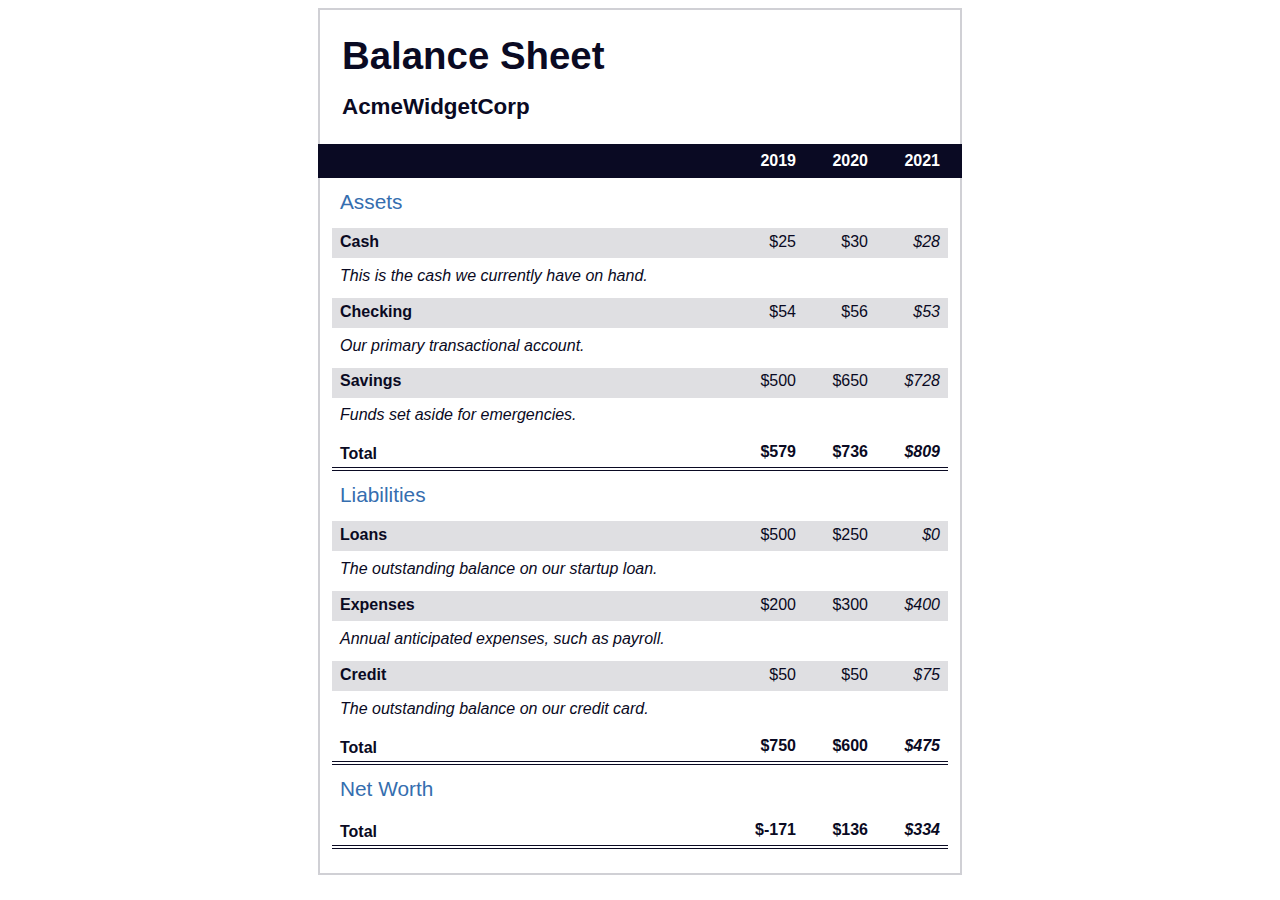
<file: Balance Sheet/index.html>
<!DOCTYPE html>
<html lang="en">
  <head>
    <meta charset="UTF-8">
    <meta name="viewport" content="width=device-width, initial-scale=1.0">
    <title>Balance Sheet</title>
    <link rel="stylesheet" href="style.css">
  </head>
  <body>
    <main>
      <section>
        <h1>
          <span class="flex">
            <span>AcmeWidgetCorp</span>
            <span>Balance Sheet</span>
          </span>
        </h1>
        <div id="years" aria-hidden="true">
          <span class="year">2019</span>
          <span class="year">2020</span>
          <span class="year">2021</span>
        </div>
        <div class="table-wrap">
          <table>
            <caption>Assets</caption>
            <thead>
              <tr>
                <td></td>
                <th><span class="sr-only year">2019</span></th>
                <th><span class="sr-only year">2020</span></th>
                <th class="current"><span class="sr-only year">2021</span></th>
              </tr>
            </thead>
            <tbody>
              <tr class="data">
                <th>Cash <span class="description">This is the cash we currently have on hand.</span></th>
                <td>$25</td>
                <td>$30</td>
                <td class="current">$28</td>
              </tr>
              <tr class="data">
                <th>Checking <span class="description">Our primary transactional account.</span></th>
                <td>$54</td>
                <td>$56</td>
                <td class="current">$53</td>
              </tr>
              <tr class="data">
                <th>Savings <span class="description">Funds set aside for emergencies.</span></th>
                <td>$500</td>
                <td>$650</td>
                <td class="current">$728</td>
              </tr>
              <tr class="total">
                <th>Total <span class="sr-only">Assets</span></th>
                <td>$579</td>
                <td>$736</td>
                <td class="current">$809</td>
              </tr>
            </tbody>
          </table>
          <table>
            <caption>Liabilities</caption>
            <thead>
              <tr>
              <td></td>
              <th><span class="sr-only">2019</span></th>
              <th><span class="sr-only">2020</span></th>
              <th><span class="sr-only">2021</span></th>
              </tr>
            </thead>
            <tbody>
              <tr class="data">
                <th>Loans <span class="description">The outstanding balance on our startup loan.</span></th>
                <td>$500</td>
                <td>$250</td>
                <td class="current">$0</td>
              </tr>
              <tr class="data">
                <th>Expenses <span class="description">Annual anticipated expenses, such as payroll.</span></th>
                <td>$200</td>
                <td>$300</td>
                <td class="current">$400</td>
              </tr>
              <tr class="data">
                <th>Credit <span class="description">The outstanding balance on our credit card.</span></th>
                <td>$50</td>
                <td>$50</td>
                <td class="current">$75</td>
              </tr>
              <tr class="total">
                <th>Total <span class="sr-only">Liabilities</span></th>
                <td>$750</td>
                <td>$600</td>
                <td class="current">$475</td>
              </tr>
            </tbody>
          </table>
          <table>
            <caption>Net Worth</caption>
            <thead>
              <tr>
              <td></td>
              <th><span class="sr-only">2019</span></th>
              <th><span class="sr-only">2020</span></th>
              <th><span class="sr-only">2021</span></th>
              </tr>
            </thead>
            <tbody>
              <tr class="total">
                <th>Total <span class="sr-only">Net Worth</span></th>
                <td>$-171</td>
                <td>$136</td>
                <td class="current">$334</td>
              </tr>
            </tbody>
          </table>
        </div>
      </section>
    </main>
  </body>
</html>
</file>
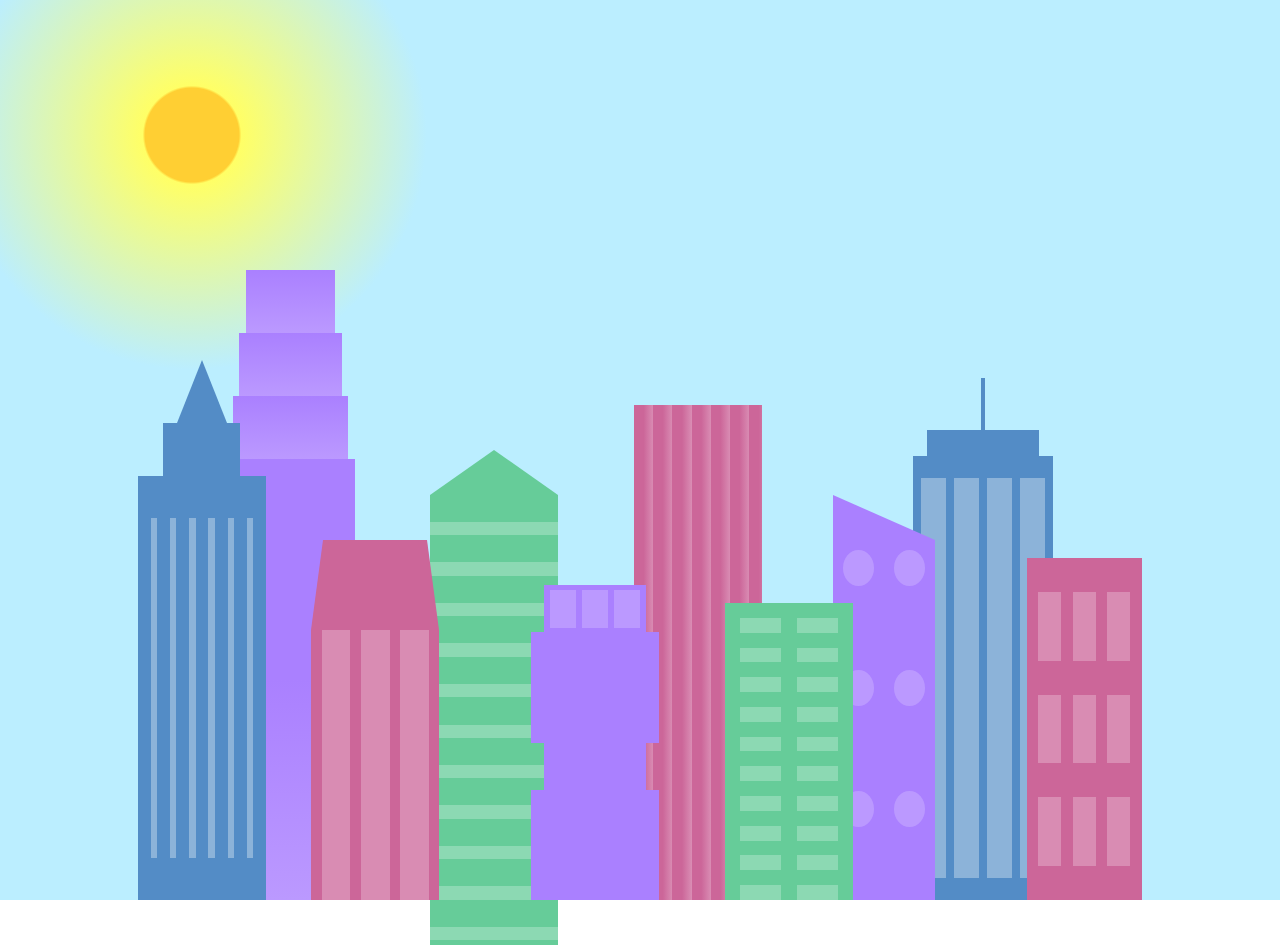
<file: Building a city skyline/index.html>
<!DOCTYPE html>
<html lang="en">    
  <head>
    <meta charset="UTF-8">
    <title>City Skyline</title>
    <link href="style.css" rel="stylesheet" />   
  </head>

  <body>
    <div class="background-buildings sky">
      <div></div>
      <div></div>
      <div class="bb1 building-wrap">
        <div class="bb1a bb1-window"></div>
        <div class="bb1b bb1-window"></div>
        <div class="bb1c bb1-window"></div>
        <div class="bb1d"></div>
      </div>
      <div class="bb2">
        <div class="bb2a"></div>
        <div class="bb2b"></div>
      </div>
      <div class="bb3"></div>
      <div></div>
      <div class="bb4 building-wrap">
        <div class="bb4a"></div>
        <div class="bb4b"></div>
        <div class="bb4c window-wrap">
          <div class="bb4-window"></div>
          <div class="bb4-window"></div>
          <div class="bb4-window"></div>
          <div class="bb4-window"></div>
        </div>
      </div>
      <div></div>
      <div></div>
    </div>

    <div class="foreground-buildings">
      <div></div>
      <div></div>
      <div class="fb1 building-wrap">
        <div class="fb1a"></div>
        <div class="fb1b"></div>
        <div class="fb1c"></div>
      </div>
      <div class="fb2">
        <div class="fb2a"></div>
        <div class="fb2b window-wrap">
          <div class="fb2-window"></div>
          <div class="fb2-window"></div>
          <div class="fb2-window"></div>
        </div>
      </div>
      <div></div>
      <div class="fb3 building-wrap">
        <div class="fb3a window-wrap">
          <div class="fb3-window"></div>
          <div class="fb3-window"></div>
          <div class="fb3-window"></div>
        </div>
        <div class="fb3b"></div>
        <div class="fb3a"></div>
        <div class="fb3b"></div>
      </div>
      <div class="fb4">
        <div class="fb4a"></div>
        <div class="fb4b">
          <div class="fb4-window"></div>
          <div class="fb4-window"></div>
          <div class="fb4-window"></div>
          <div class="fb4-window"></div>
          <div class="fb4-window"></div>
          <div class="fb4-window"></div>
        </div>
      </div>
      <div class="fb5"></div>
      <div class="fb6"></div>
      <div></div>
      <div></div>
    </div>
  </body>
</html>
</file>
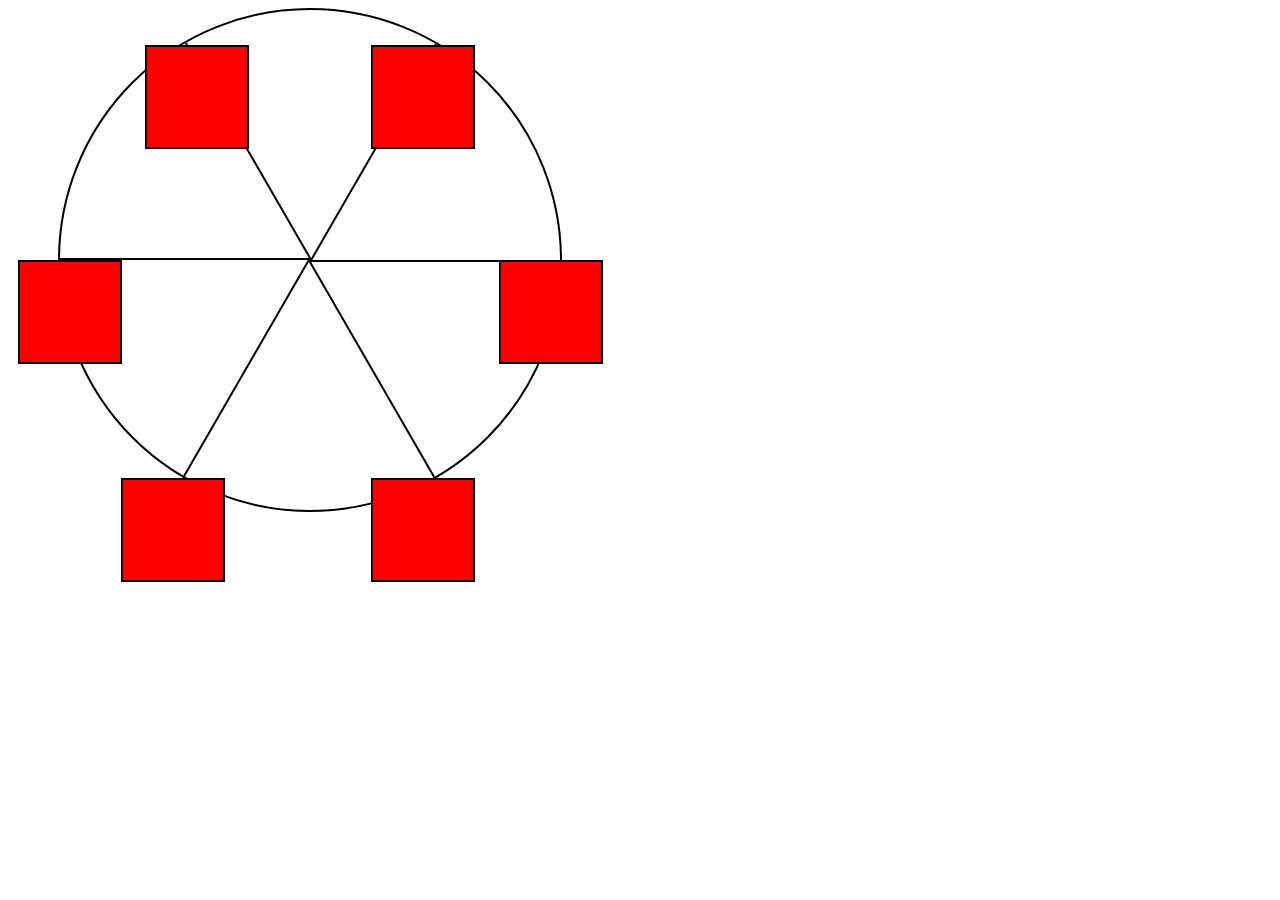
<file: Building a Ferris Wheel/index.html>
<!DOCTYPE html>
<html lang="en">
  <head>
    <meta charset="UTF-8">
    <title>Ferris Wheel</title>
    <link rel="stylesheet" href="style.css">
  </head>
  <body>
    <div class="wheel">
      <span class="line"></span>
      <span class="line"></span>
      <span class="line"></span>
      <span class="line"></span>
      <span class="line"></span>
      <span class="line"></span>

      <div class="cabin"></div>
      <div class="cabin"></div>
      <div class="cabin"></div>
      <div class="cabin"></div>
      <div class="cabin"></div>
      <div class="cabin"></div>
    </div>
  </body>
</html>
</file>
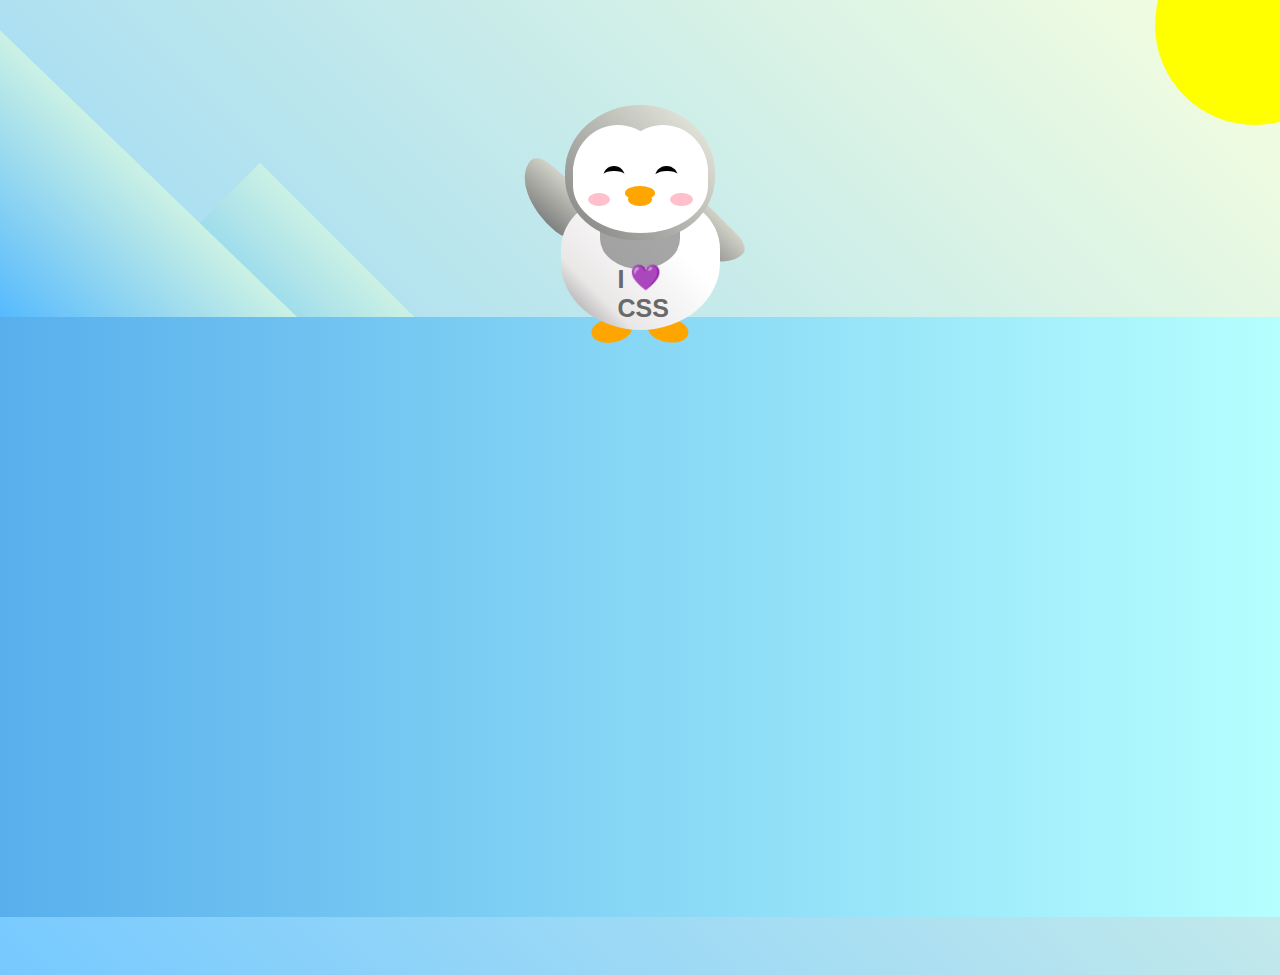
<file: Building a Penguin/index.html>
<!DOCTYPE html>
<html lang="en">
  <head>
    <meta charset="UTF-8" />
    <link rel="stylesheet" href="style.css" />
    <title>Penguin</title>
    <meta name="viewport" content="width=device-width, initial-scale=1.0" />
  </head>

  <body>
    <div class="left-mountain"></div>
    <div class="back-mountain"></div>
    <div class="sun"></div>
    <div class="penguin">
      <div class="penguin-head">
        <div class="face left"></div>
        <div class="face right"></div>
        <div class="chin"></div>
        <div class="eye left">
          <div class="eye-lid"></div>
        </div>
        <div class="eye right">
          <div class="eye-lid"></div>
        </div>
        <div class="blush left"></div>
        <div class="blush right"></div>
        <div class="beak top"></div>
        <div class="beak bottom"></div>
      </div>
      <div class="shirt">
        <div>💜</div>
        <p>I CSS</p>
      </div> 
      <div class="penguin-body">
        <div class="arm left"></div>
        <div class="arm right"></div>
        <div class="foot left"></div>
        <div class="foot right"></div>
      </div>
    </div>

    <div class="ground"></div>
  </body>
</html>
</file>
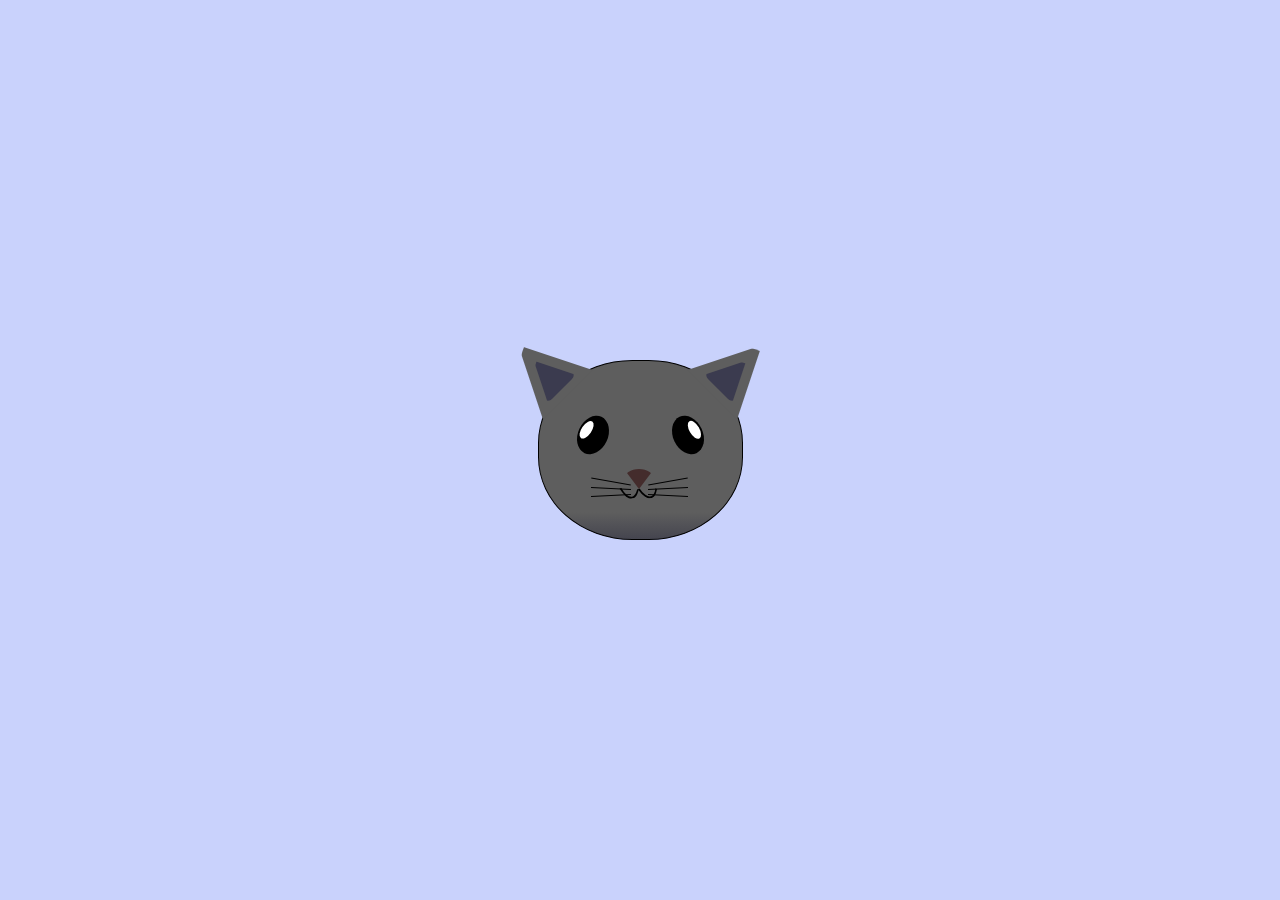
<file: Cat painting/index.html>
<!DOCTYPE html>
<html lang="en">
<head>
    <meta charset="UTF-8">
    <title>fCC Cat Painting</title>
    <link rel="stylesheet" href="style.css">
</head>
<body>
    <main>
      <div class="cat-head">
        <div class="cat-ears">
          <div class="cat-left-ear">
            <div class="cat-left-inner-ear"></div>
          </div>
          <div class="cat-right-ear">
            <div class="cat-right-inner-ear"></div>
          </div>
        </div>

        <div class="cat-eyes">
          <div class="cat-left-eye">
            <div class="cat-left-inner-eye"></div>
          </div>
          <div class="cat-right-eye">
            <div class="cat-right-inner-eye"></div>
          </div>
        </div>
        
        <div class="cat-nose"></div>

        <div class="cat-mouth">
          <div class="cat-mouth-line-left"></div>
          <div class="cat-mouth-line-right"></div>
        </div>

        <div class="cat-whiskers">
          <div class="cat-whiskers-left">
            <div class="cat-whisker-left-top"></div>
            <div class="cat-whisker-left-middle"></div>
            <div class="cat-whisker-left-bottom"></div>
          </div>
          <div class="cat-whiskers-right">
            <div class="cat-whisker-right-top"></div>
            <div class="cat-whisker-right-middle"></div>
            <div class="cat-whisker-right-bottom"></div>
          </div>
        </div>

      </div>
    </main>
</body>
</html>
</file>
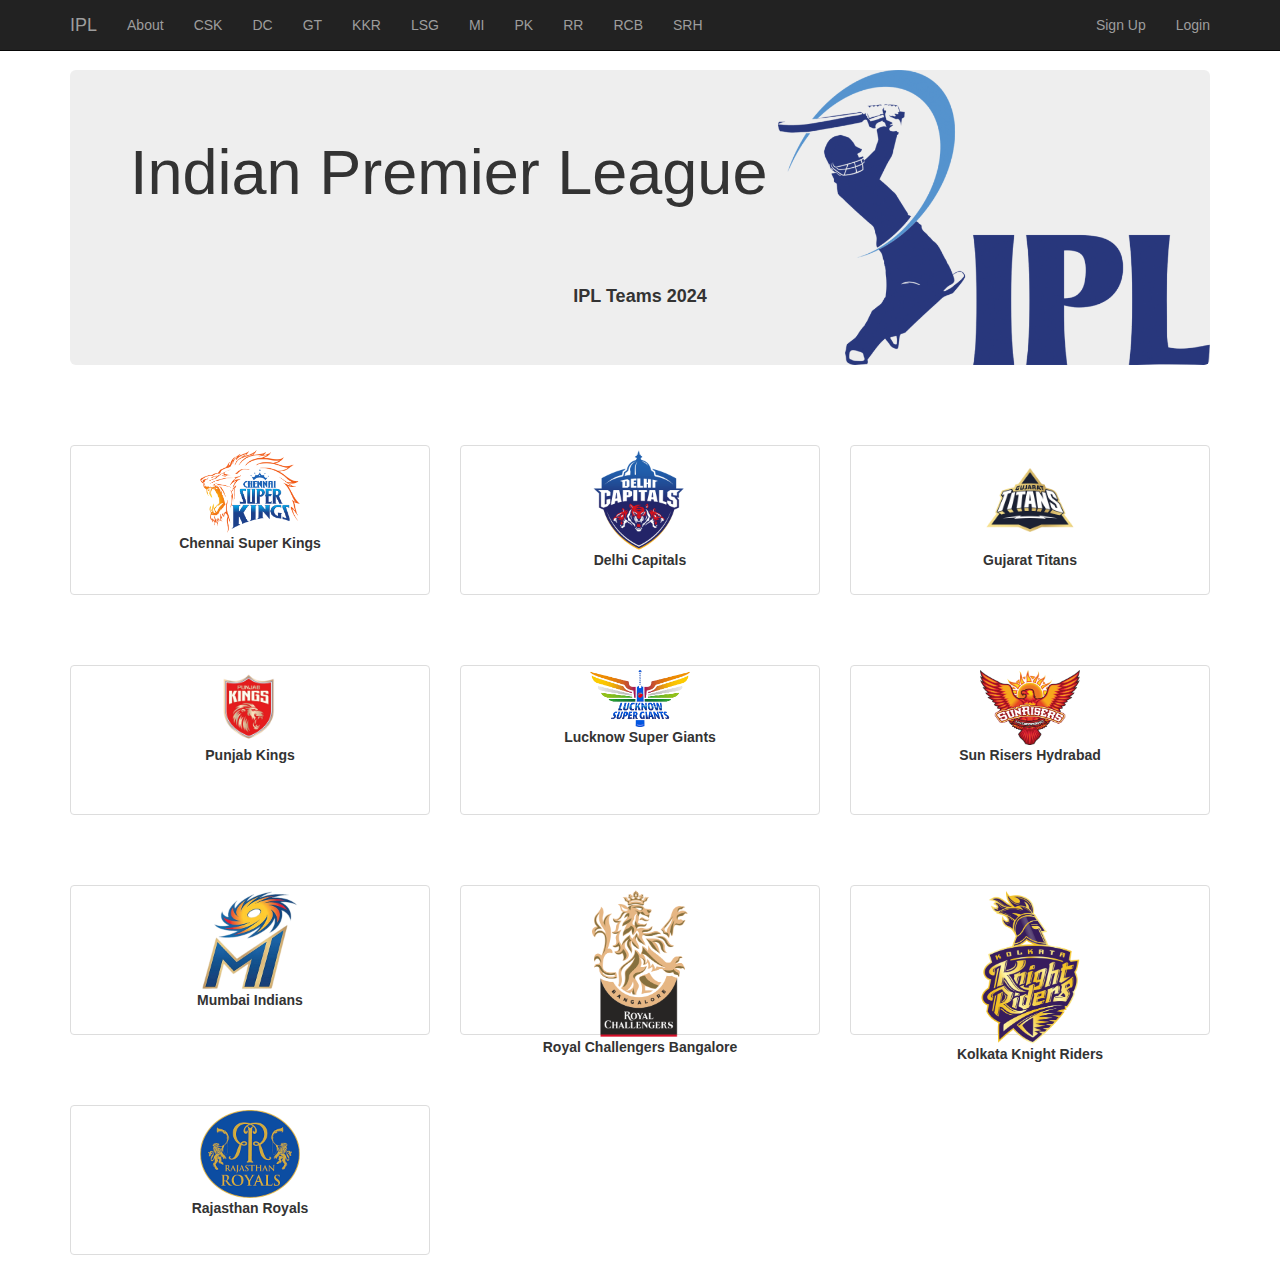
<file: IPL Theme/index.html>
<!DOCTYPE html>
<html lang="en">
<head>
    <meta charset="UTF-8">
    <meta name="viewport" content="width=device-width, initial-scale=1.0">
    <title>IPL</title>
    <link rel="stylesheet" href="style.css">

    <!-- Latest compiled and minified CSS -->
    <link rel="stylesheet" href="https://cdn.jsdelivr.net/npm/bootstrap@3.4.1/dist/css/bootstrap.min.css" integrity="sha384-HSMxcRTRxnN+Bdg0JdbxYKrThecOKuH5zCYotlSAcp1+c8xmyTe9GYg1l9a69psu" crossorigin="anonymous">

</head>
<body>
    <header>
        <nav class="navbar navbar-fixed-top navbar-default navbar-inverse">
            <div class="container">
                <div class="navbar-header">
                    <!-- <button type="button" class="navbar-toogle collapsed" data-toogle="collapse" data-target="#bs-nav-demo">
                        <span class="sr-only">Toogle navigation</span>
                        <span class="icon-bar"></span>
                        <span class="icon-bar"></span>
                        <span class="icon-bar"></span>
                    </button> -->
                    <a href="#" class="navbar-brand">IPL</a>
                </div>
                <div class="collapse navbar-collapse" id="bs-nav-demo"> 
                    <ul class="nav navbar-nav">
                        <li><a href="ipl.html">About</a></li>
                        <li> <a href="#">CSK</a></li>
                        <li> <a href="#">DC</a></li>
                        <li> <a href="#">GT</a></li>
                        <li> <a href="#">KKR</a></li>
                        <li> <a href="#">LSG</a></li>
                        <li> <a href="#">MI</a></li>
                        <li> <a href="#">PK</a></li>
                        <li> <a href="#">RR</a></li>
                        <li> <a href="#">RCB</a></li>
                        <li> <a href="#">SRH</a></li>
                    </ul>
                    <ul class="nav navbar-nav navbar-right">
                        <li><a href="#">Sign Up</a></li>
                        <li><a href="#">Login</a></li>
                    </ul>
                </div>
            </div>
        </nav>
    </header>

    <main>
        <div class="container">
            <div class="jumbotron">
                <h1 class="display-1">Indian Premier League</h1><br><br><br>
                <h4><strong> IPL Teams 2024</strong></h4>
            </div>
            <div class="row">
                <div class="col-lg-4 col-sm-6">
                    <div class="thumbnail">
                        <a href="#"><img src="./images/csk_logo.png"></a>
                        <div class="algn"><strong>Chennai Super Kings</strong></div>
                    </div>
                </div>
                <div class="col-lg-4 col-sm-6">
                    <div class="thumbnail">
                        <a href="#"><img src="./images/dc_logo.png"></a>
                        <div class="algn"><strong>Delhi Capitals</strong></div>
                    </div>
                </div>
                <div class="col-lg-4 col-sm-6">
                    <div class="thumbnail">
                        <a href="#"><img src="./images/gt_logo.png"></a>
                        <div class="algn"><strong>Gujarat Titans</strong></div>
                    </div>
                </div>
                <div class="col-lg-4 col-sm-6">
                    <div class="thumbnail">
                        <a href="#"><img src="./images/pk_logo.png"></a>
                        <div class="algn"><strong>Punjab Kings</strong></div>
                    </div>
                </div>
                <div class="col-lg-4 col-sm-6">
                    <div class="thumbnail">
                        <a href="#"><img src="./images/lsg_logo.png"></a>
                        <div class="algn"><strong>Lucknow Super Giants</strong></div>
                    </div>
                </div>
                <div class="col-lg-4 col-sm-6">
                    <div class="thumbnail">
                        <a href="#"><img src="./images/srh_logo.png"></a>
                        <div class="algn"><strong>Sun Risers Hydrabad</strong></div>
                    </div>
                </div>
                <div class="col-lg-4 col-sm-6">
                    <div class="thumbnail">
                        <a href="#"><img src="./images/mi_logo.png"></a>
                        <div class="algn"><strong>Mumbai Indians</strong></div>
                    </div>
                </div>
                
                <div class="col-lg-4 col-sm-6">
                    <div class="thumbnail">
                        <a href="#"><img src="./images/rcb_logo.png"></a>
                        <div class="algn"><strong>Royal Challengers Bangalore</strong></div>
                    </div>
                </div>
                <div class="col-lg-4 col-sm-6">
                    <div class="thumbnail">
                        <a href="#"><img src="./images/kkr_logo.png"></a>
                        <div class="algn"><strong>Kolkata Knight Riders</strong></div>
                    </div>
                </div>
                <div class="col-lg-4 col-sm-6">
                    <div class="thumbnail">
                        <a href="#"><img src="./images/rr_logo.png"></a>
                        <div class="algn"><strong>Rajasthan Royals</strong></div>
                    </div>
                </div>
                
            </div>
        </div>
    </main>

    <script src="https://code.jquery.com/jquery-2.1.4.js"></script>

    <!-- Latest compiled and minified JavaScript -->
    <script src="https://cdn.jsdelivr.net/npm/bootstrap@3.4.1/dist/js/bootstrap.min.js" integrity="sha384-aJ21OjlMXNL5UyIl/XNwTMqvzeRMZH2w8c5cRVpzpU8Y5bApTppSuUkhZXN0VxHd" crossorigin="anonymous"></script>
</body>
</html>
</file>
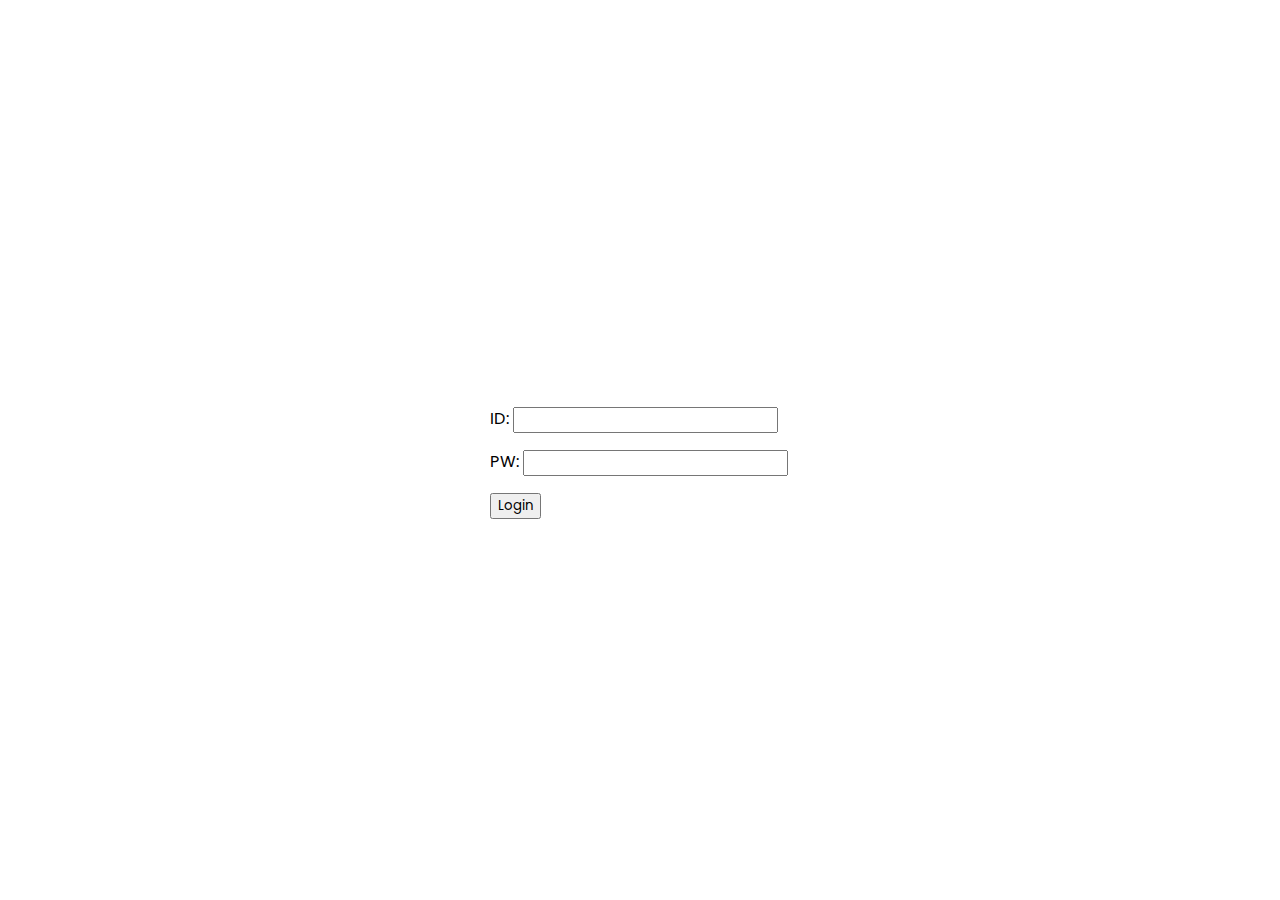
<file: Login Page/index.html>
<!DOCTYPE html>
<html lang="en">
<head>
    <meta charset="UTF-8">
    <meta name="viewport" content="width=device-width, initial-scale=1.0">
    <title>Login Setup</title>
    <link rel="stylesheet" href="style.css">
</head>
<body>
    <div class="container">
        <h1>Login Page</h1>
        <h5>Type your ID and PW</h5>
    </div>
    <p>ID: <input type="text"></p>
    <p>PW: <input type="password"></p>
    <button>Login</button>
</body>
</html>
</file>
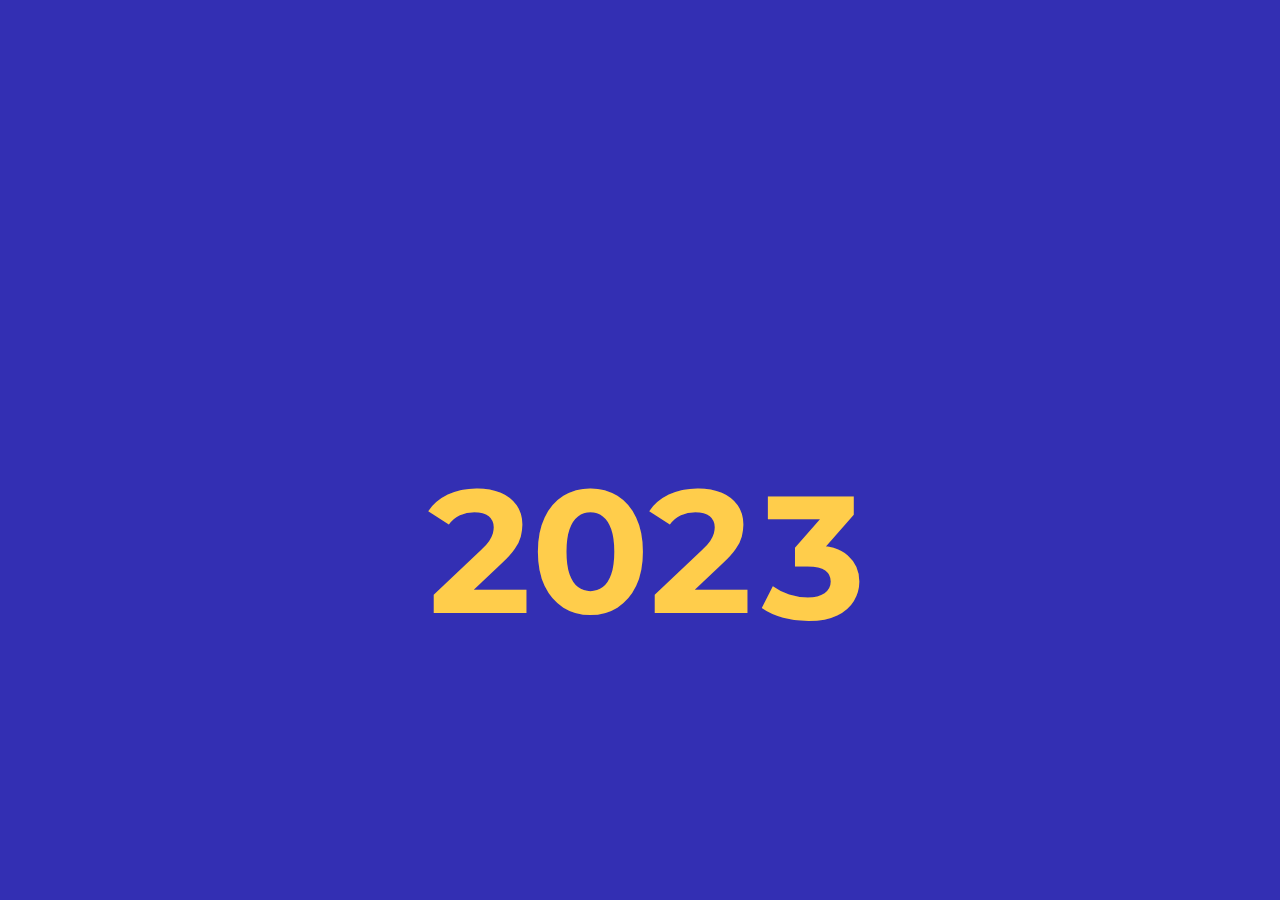
<file: New Year animation/index.html>
<!DOCTYPE html>
<html lang="en">
<head>
    <meta charset="UTF-8">
    <meta http-equiv="X-UA-Compatible" content="IE=edge">
    <meta name="viewport" content="width=device-width, initial-scale=1.0">
    <title>Happy New Year 2024</title>
    <link rel="stylesheet" href="style.css">
</head>
<body>
    <div class="wish">Happy new year</div>
<div class="year">
  <span>202</span>
  <span class="three">3</span>
  <span class="four">4</span>
  <div class="baloon"></div>
</div>
<div class="fire">
  <div class="f1">
    <span><i></i></span>
    <span><i></i></span>
    <span><i></i></span>
  </div>
  <div class="f2">
    <span><i></i></span>
    <span><i></i></span>
    <span><i></i></span>
  </div>
  <div class="f3">
    <span><i></i></span>
    <span><i></i></span>
    <span><i></i></span>
  </div>
  <div class="f4">
    <span><i></i></span>
    <span><i></i></span>
    <span><i></i></span>
  </div>
</div>
</body>
</html>
</file>
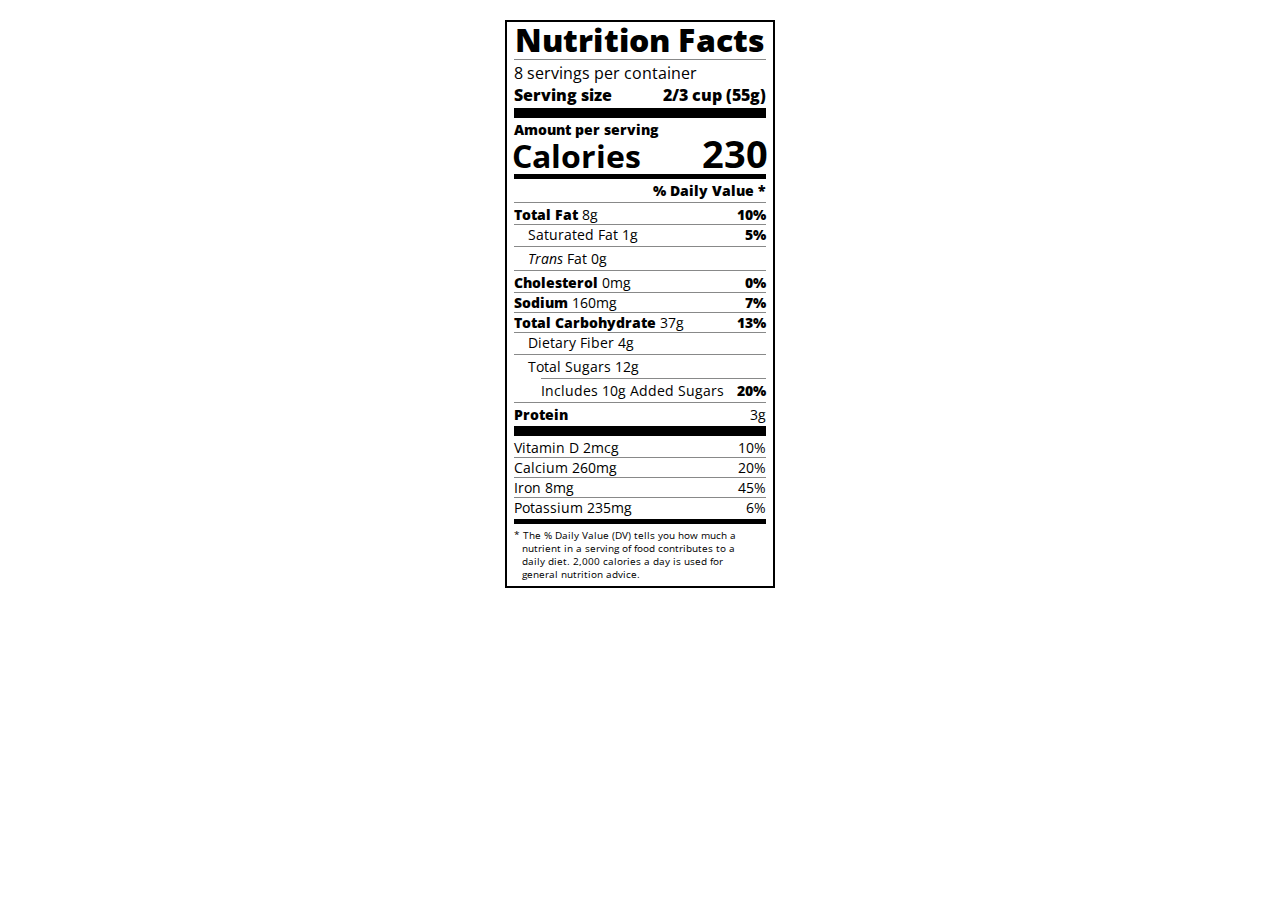
<file: Nutrition Label/index.html>
<!DOCTYPE html>
<html lang="en">

<head>
  <meta charset="UTF-8">
  <title>Nutrition Label</title>
  <link href="https://fonts.googleapis.com/css?family=Open+Sans:400,700,800" rel="stylesheet">
  <link href="style.css" rel="stylesheet">
</head>

<body>
  <div class="label">
    <header>
      <h1 class="bold">Nutrition Facts</h1>
      <div class="divider"></div>
      <p>8 servings per container</p>
      <p class="bold">Serving size <span>2/3 cup (55g)</span></p>
    </header>
    <div class="divider large"></div>
    <div class="calories-info">
      <div class="left-container">
        <h2 class="bold small-text">Amount per serving</h2>
        <p>Calories</p>
      </div>
      <span>230</span>
    </div>
    <div class="divider medium"></div>
    <div class="daily-value small-text">
      <p class="bold right no-divider">% Daily Value *</p>
      <div class="divider"></div>
      <p><span><span class="bold">Total Fat</span> 8g</span> <span class="bold">10%</span></p>
      <p class="indent no-divider">Saturated Fat 1g <span class="bold">5%</span></p>
      <div class="divider"></div>
      <p class="indent no-divider"><span><i>Trans</i> Fat 0g</span></p>
      <div class="divider"></div>
      <p><span><span class="bold">Cholesterol</span> 0mg</span> <span class="bold">0%</span></p>
      <p><span><span class="bold">Sodium</span> 160mg</span> <span class="bold">7%</span></p>
      <p><span><span class="bold">Total Carbohydrate</span> 37g</span> <span class="bold">13%</span></p>
      <p class="indent no-divider">Dietary Fiber 4g</p>
      <div class="divider"></div>
      <p class="indent no-divider">Total Sugars 12g</p>
      <div class="divider double-indent"></div>
      <p class="double-indent no-divider">Includes 10g Added Sugars <span class="bold">20%</span></p>
      <div class="divider"></div>
      <p class="no-divider"><span class="bold">Protein</span> 3g</p>
      <div class="divider large"></div>
      <p>Vitamin D 2mcg <span>10%</span></p>
      <p>Calcium 260mg <span>20%</span></p>
      <p>Iron 8mg <span>45%</span></p>
      <p class="no-divider">Potassium 235mg <span>6%</span></p>
    </div>
    <div class="divider medium"></div>
    <p class="note">* The % Daily Value (DV) tells you how much a nutrient in a serving of food contributes to a daily
      diet. 2,000 calories a day is used for general nutrition advice.</p>
  </div>
</body>
</html>
</file>
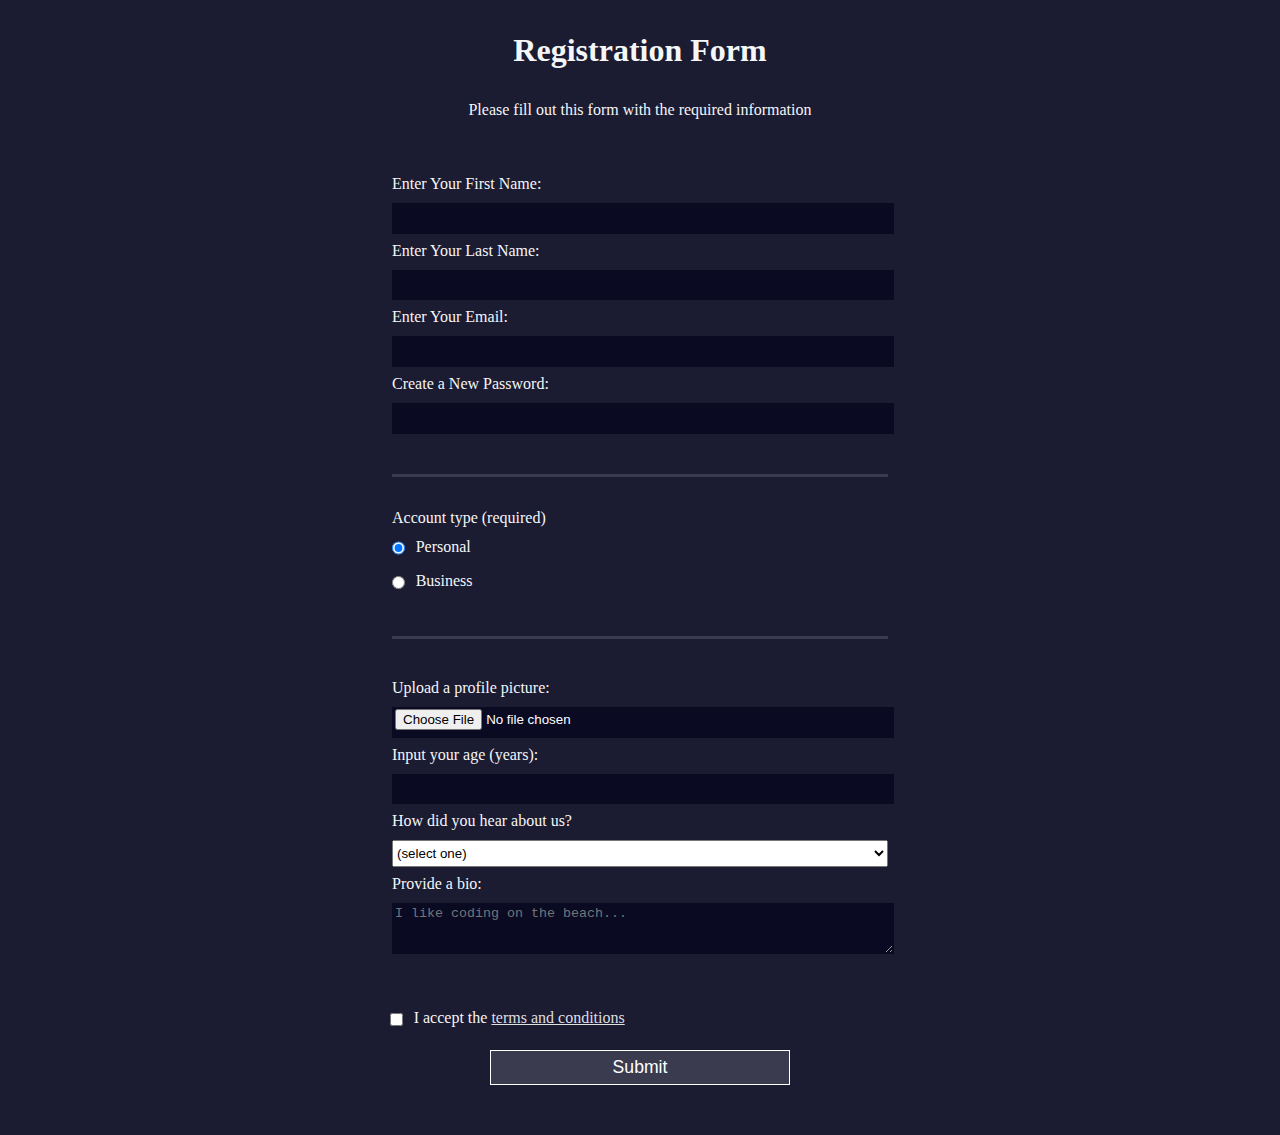
<file: Registration form/index.html>
<!DOCTYPE html>
<html lang="en">
  <head>
    <meta charset="UTF-8">
    <title>Registration Form</title>
    <link rel="stylesheet" href="style.css" />
  </head>
  <body>
    <h1>Registration Form</h1>
    <p>Please fill out this form with the required information</p>
    <form method="post" action='https://register-demo.freecodecamp.org'>
      <fieldset>
        <label for="first-name">Enter Your First Name: <input id="first-name" name="first-name" type="text" required /></label>
        <label for="last-name">Enter Your Last Name: <input id="last-name" name="last-name" type="text" required /></label>
        <label for="email">Enter Your Email: <input id="email" name="email" type="email" required /></label>
        <label for="new-password">Create a New Password: <input id="new-password" name="new-password" type="password" pattern="[a-z0-5]{8,}" required /></label>
      </fieldset>
      <fieldset>
        <span>Account type (required)</span>
        <label for="personal-account"><input id="personal-account" type="radio" name="account-type" class="inline" checked /> Personal</label>
        <label for="business-account"><input id="business-account" type="radio" name="account-type" class="inline" /> Business</label>
      </fieldset>
      <fieldset>
        <label for="profile-picture">Upload a profile picture: <input id="profile-picture" type="file" name="file" /></label>
        <label for="age">Input your age (years): <input id="age" type="number" name="age" min="13" max="120" /></label>
        <label for="referrer">How did you hear about us?
          <select id="referrer" name="referrer">
            <option value="">(select one)</option>
            <option value="1">freeCodeCamp News</option>
            <option value="2">freeCodeCamp YouTube Channel</option>
            <option value="3">freeCodeCamp Forum</option>
            <option value="4">Other</option>
          </select>
        </label>
        <label for="bio">Provide a bio:
          <textarea id="bio" name="bio" rows="3" cols="30" placeholder="I like coding on the beach..."></textarea>
        </label>
      </fieldset>
      <label for="terms-and-conditions">
        <input class="inline" id="terms-and-conditions" type="checkbox" required name="terms-and-conditions" /> I accept the <a href="https://www.freecodecamp.org/news/terms-of-service/">terms and conditions</a>
      </label>
      <input type="submit" value="Submit" />
    </form>
  </body>
</html>
</file>
<file: Balance Sheet/style.css>
span[class~="sr-only"] {
    border: 0 !important;
    clip: rect(1px, 1px, 1px, 1px) !important;
    clip-path: inset(50%) !important;
    height: 1px !important;
    width: 1px !important;
    position: absolute !important;
    overflow: hidden !important;
    white-space: nowrap !important;
    padding: 0 !important;
    margin: -1px !important;
  }
  
  html {
    box-sizing: border-box;
  }
  
  body {
    font-family: sans-serif;
    color: #0a0a23;
  }
  
  h1 {
    max-width: 37.25rem;
    margin: 0 auto;
    padding: 1.5rem 1.25rem;
  }
  
  h1 .flex {
    display: flex;
    flex-direction: column-reverse;
    gap: 1rem;
  }
  
  h1 .flex span:first-of-type {
    font-size: 0.7em;
  }
  
  h1 .flex span:last-of-type {
    font-size: 1.2em;
  }
  
  section {
    max-width: 40rem;
    margin: 0 auto;
    border: 2px solid #d0d0d5;
  }
  
  #years {
    display: flex;
    justify-content: flex-end;
    position: sticky;
    z-index: 999;
    top: 0;
    background: #0a0a23;
    color: #fff;
    padding: 0.5rem calc(1.25rem + 2px) 0.5rem 0;
    margin: 0 -2px;
  }
  
  #years span[class] {
    font-weight: bold;
    width: 4.5rem;
    text-align: right;
  }
  
  .table-wrap {
    padding: 0 0.75rem 1.5rem 0.75rem;
  }
  
  table {
    border-collapse: collapse;
    border: 0;
    width: 100%;
    position: relative;
    margin-top: 3rem;
  }
  
  table caption {
    color: #356eaf;
    font-size: 1.3em;
    font-weight: normal;
    position: absolute;
    top: -2.25rem;
    left: 0.5rem;
  }
  
  tbody td {
    width: 100vw;
    min-width: 4rem;
    max-width: 4rem;
  }
  
  tbody th {
    width: calc(100% - 12rem);
  }
  
  tr[class="total"] {
    border-bottom: 4px double #0a0a23;
    font-weight: bold;
  }
  
  tr[class="total"] th {
    text-align: left;
    padding: 0.5rem 0 0.25rem 0.5rem;
  }
  
  tr.total td {
    text-align: right;
    padding: 0 0.25rem;
  }
  
  tr.total td:nth-of-type(3) {
    padding-right: 0.5rem;
  }
  
  tr.total:hover {
    background-color: #99c9ff;
  }
  
  td.current {
    font-style: italic;
  }
  
  tr.data {
    background-image: linear-gradient(to bottom, #dfdfe2 1.845rem, white 1.845rem);
  }
  
  tr.data th {
    text-align: left;
    padding-top: 0.3rem;
    padding-left: 0.5rem;
  }
  
  tr.data th .description {
    display: block;
    font-weight: normal;
    font-style: italic;
    padding: 1rem 0 0.75rem;
    margin-right: -13.5rem;
  }
  
  tr.data td {
    vertical-align: top;
    padding: 0.3rem 0.25rem 0;
    text-align: right;
  }
  
  tr.data td:last-of-type{
    padding-right: 0.5rem;
  }
</file>
<file: Building a city skyline/style.css>
:root {
    --building-color1: #aa80ff;
    --building-color2: #66cc99;
    --building-color3: #cc6699;
    --building-color4: #538cc6;
    --window-color1: #bb99ff;
    --window-color2: #8cd9b3;
    --window-color3: #d98cb3;
    --window-color4: #8cb3d9;
  }
  
  * {
    box-sizing: border-box;
  }
  
  body {
    height: 100vh;
    margin: 0;
    overflow: hidden;
  }
  
  .background-buildings, .foreground-buildings {
    width: 100%;
    height: 100%;
    display: flex;
    align-items: flex-end;
    justify-content: space-evenly;
    position: absolute;
    top: 0;
  }
  
  .building-wrap {
    display: flex;
    flex-direction: column;
    align-items: center;
  }
  
  .window-wrap {
    display: flex;
    align-items: center;
    justify-content: space-evenly;
  }
  
  .sky {
    background: radial-gradient(
        closest-corner circle at 15% 15%,
        #ffcf33,
        #ffcf33 20%,
        #ffff66 21%,
        #bbeeff 100%
      );
  }
  
  /* BACKGROUND BUILDINGS - "bb" stands for "background building" */
  .bb1 {
    width: 10%;
    height: 70%;
  }
  
  .bb1a {
    width: 70%;
  }
    
  .bb1b {
    width: 80%;
  }
    
  .bb1c {
    width: 90%;
  }
  
  .bb1d {
    width: 100%;
    height: 70%;
    background: linear-gradient(
        var(--building-color1) 50%,
        var(--window-color1)
      );
  }
  
  .bb1-window {
    height: 10%;
    background: linear-gradient(
        var(--building-color1),
        var(--window-color1)
      );
  }
  
  .bb2 {
    width: 10%;
    height: 50%;
  }
  
  .bb2a {
    border-bottom: 5vh solid var(--building-color2);
    border-left: 5vw solid transparent;
    border-right: 5vw solid transparent;
  }
  
  .bb2b {
    width: 100%;
    height: 100%;
    background: repeating-linear-gradient(
        var(--building-color2),
        var(--building-color2) 6%,
        var(--window-color2) 6%,
        var(--window-color2) 9%
      );
  }
  
  .bb3 {
    width: 10%;
    height: 55%;
    background: repeating-linear-gradient(
        90deg,
        var(--building-color3),
        var(--building-color3),
        var(--window-color3) 15%
      );
  }
  
  .bb4 {
    width: 11%;
    height: 58%;
  }
  
  .bb4a {
    width: 3%;
    height: 10%;
    background-color: var(--building-color4);
  }
  
  .bb4b {
    width: 80%;
    height: 5%;
    background-color: var(--building-color4);
  }
    
  .bb4c {
    width: 100%;
    height: 85%;
    background-color: var(--building-color4);
  }
  
  .bb4-window {
    width: 18%;
    height: 90%;
    background-color: var(--window-color4);
  }
  
  /* FOREGROUND BUILDINGS - "fb" stands for "foreground building" */
  .fb1 {
    width: 10%;
    height: 60%;
  }
  
  .fb1a {
    border-bottom: 7vh solid var(--building-color4);
    border-left: 2vw solid transparent;
    border-right: 2vw solid transparent;
  }
  
  .fb1b {
    width: 60%;
    height: 10%;
    background-color: var(--building-color4);
  }
    
  .fb1c {
    width: 100%;
    height: 80%;
    background: repeating-linear-gradient(
        90deg,
        var(--building-color4),
        var(--building-color4) 10%,
        transparent 10%,
        transparent 15%
      ),
      repeating-linear-gradient(
        var(--building-color4),
        var(--building-color4) 10%,
        var(--window-color4) 10%,
        var(--window-color4) 90%
      );
  }
  
  .fb2 {
    width: 10%;
    height: 40%;
  }
  
  .fb2a {
    width: 100%;
    border-bottom: 10vh solid var(--building-color3);
    border-left: 1vw solid transparent;
    border-right: 1vw solid transparent;
  }
  
  .fb2b {
    width: 100%;
    height: 75%;
    background-color: var(--building-color3);
  }
  
  .fb2-window {
    width: 22%;
    height: 100%;
    background-color: var(--window-color3);
  }
  
  .fb3 {
    width: 10%;
    height: 35%;
  }
    
  .fb3a {
    width: 80%;
    height: 15%;
    background-color: var(--building-color1);
  }
    
  .fb3b {
    width: 100%;
    height: 35%;
    background-color: var(--building-color1);
  }
  
  .fb3-window {
    width: 25%;
    height: 80%;
    background-color: var(--window-color1);
  }
  
  .fb4 {
    width: 8%;
    height: 45%;
    position: relative;
    left: 10%;
  }
  
  .fb4a {
    border-top: 5vh solid transparent;
    border-left: 8vw solid var(--building-color1);
  }
  
  .fb4b {
    width: 100%;
    height: 89%;
    background-color: var(--building-color1);
    display: flex;
    flex-wrap: wrap;
  }
  
  .fb4-window {
    width: 30%;
    height: 10%;
    border-radius: 50%;
    background-color: var(--window-color1);
    margin: 10%;
  }
  
  .fb5 {
    width: 10%;
    height: 33%;
    position: relative;
    right: 10%;
    background: repeating-linear-gradient(
        var(--building-color2),
        var(--building-color2) 5%,
        transparent 5%,
        transparent 10%
      ),
      repeating-linear-gradient(
        90deg,
        var(--building-color2),
        var(--building-color2) 12%,
        var(--window-color2) 12%,
        var(--window-color2) 44%
      );
  }
  
  .fb6 {
    width: 9%;
    height: 38%;
    background: repeating-linear-gradient(
        90deg,
        var(--building-color3),
        var(--building-color3) 10%,
        transparent 10%,
        transparent 30%
      ),
      repeating-linear-gradient(
        var(--building-color3),
        var(--building-color3) 10%,
        var(--window-color3) 10%,
        var(--window-color3) 30%
      );
  }
  
  @media (max-width: 1000px) {
    :root {
      --building-color1: #000;
      --building-color2: #000;
      --building-color3: #000;
      --building-color4: #000;
      --window-color1: #777;
    --window-color2: #777;
    --window-color3: #777;
    --window-color4: #777;
    }
    .sky {
      background: radial-gradient(
          closest-corner circle at 15% 15%,
          #ccc,
          #ccc 20%,
          #445 21%,
          #223 100%
        );
    }
  }
</file>
<file: Building a Ferris Wheel/style.css>
.wheel {
    border: 2px solid black;
    border-radius: 50%;
    margin-left: 50px;
    position: absolute;
    height: 55vw;
    width: 55vw;
    max-width: 500px;
    max-height: 500px;
    animation-name: wheel;
    animation-duration: 10s;
    animation-iteration-count: infinite;
    animation-timing-function: linear;
  }
  
  .line {
    background-color: black;
    width: 50%;
    height: 2px;
    position: absolute;
    top: 50%;
    left: 50%;
    transform-origin: 0% 0%;
  }
  
  .line:nth-of-type(2) {
    transform: rotate(60deg);
  }
  .line:nth-of-type(3) {
    transform: rotate(120deg);
  }
  .line:nth-of-type(4) {
    transform: rotate(180deg);
  }
  .line:nth-of-type(5) {
    transform: rotate(240deg);
  }
  .line:nth-of-type(6) {
    transform: rotate(300deg);
  }
  
  .cabin {
    background-color: red;
    width: 20%;
    height: 20%;
    position: absolute;
    border: 2px solid;
    transform-origin: 50% 0%;
    animation: cabins 10s ease-in-out infinite;
  }
  
  .cabin:nth-of-type(1) {
    right: -8.5%;
    top: 50%;
  }
  .cabin:nth-of-type(2) {
    right: 17%;
    top: 93.5%;
  }
  .cabin:nth-of-type(3) {
    right: 67%;
    top: 93.5%;
  }
  .cabin:nth-of-type(4) {
    left: -8.5%;
    top: 50%;
  }
  .cabin:nth-of-type(5) {
    left: 17%;
    top: 7%;
  }
  .cabin:nth-of-type(6) {
    right: 17%;
    top: 7%;
  }
  
  @keyframes wheel {
     0% {
       transform: rotate(0deg);
     }
     100% {
       transform: rotate(360deg);
     }
  }
  
  @keyframes cabins {
    0% {
      transform: rotate(0deg);
    }
    25% {
      background-color: yellow;
    }
    50% {
      background-color: purple;
    }
    75% {
      background-color: yellow;
    }
    100% {
      transform: rotate(-360deg);
    }
  }
</file>
<file: Building a Penguin/style.css>
:root {
    --penguin-face: white;
    --penguin-picorna: orange;
    --penguin-skin: gray;
  }
  
  body {
    background: linear-gradient(45deg, rgb(118, 201, 255), rgb(247, 255, 222));
    margin: 0;
    padding: 0;
    width: 100%;
    height: 100vh;
    overflow: hidden;
  }
  
  .left-mountain {
    width: 300px;
    height: 300px;
    background: linear-gradient(rgb(203, 241, 228), rgb(80, 183, 255));
    position: absolute;
    transform: skew(0deg, 44deg);
    z-index: 2;
    margin-top: 100px;
  }
  
  .back-mountain {
    width: 300px;
    height: 300px;
    background: linear-gradient(rgb(203, 241, 228), rgb(47, 170, 255));
    position: absolute;
    z-index: 1;
    transform: rotate(45deg);
    left: 110px;
    top: 225px;
  }
  
  .sun {
    width: 200px;
    height: 200px;
    background-color: yellow;
    position: absolute;
    border-radius: 50%;
    top: -75px;
    right: -75px;
  }
  
  .penguin {
    width: 300px;
    height: 300px;
    margin: auto;
    margin-top: 75px;
    z-index: 4;
    position: relative;
    transition: transform 1s ease-in-out 0ms;
  }
  
  .penguin * {
    position: absolute;
  }
  
  .penguin:active {
    transform: scale(1.5);
    cursor: not-allowed;
  }
  
  .penguin-head {
    width: 50%;
    height: 45%;
    background: linear-gradient(
      45deg,
      var(--penguin-skin),
      rgb(239, 240, 228)
    );
    border-radius: 70% 70% 65% 65%;
    top: 10%;
    left: 25%;
    z-index: 1;
  }
  
  .face {
    width: 60%;
    height: 70%;
    background-color: var(--penguin-face);
    border-radius: 70% 70% 60% 60%;
    top: 15%;
  }
  
  .face.left {
    left: 5%;
  }
  
  .face.right {
    right: 5%;
  }
  
  .chin {
    width: 90%;
    height: 70%;
    background-color: var(--penguin-face);
    top: 25%;
    left: 5%;
    border-radius: 70% 70% 100% 100%;
  }
  
  .eye {
    width: 15%;
    height: 17%;
    background-color: black;
    top: 45%;
    border-radius: 50%;
  }
  
  .eye.left {
    left: 25%;
  }
  
  .eye.right {
    right: 25%;
  }
  
  .eye-lid {
    width: 150%;
    height: 100%;
    background-color: var(--penguin-face);
    top: 25%;
    left: -23%;
    border-radius: 50%;
  }
  
  .blush {
    width: 15%;
    height: 10%;
    background-color: pink;
    top: 65%;
    border-radius: 50%;
  }
  
  .blush.left {
    left: 15%;
  }
  
  .blush.right {
    right: 15%;
  }
  
  .beak {
    height: 10%;
    background-color: var(--penguin-picorna);
    border-radius: 50%;
  }
  
  .beak.top {
    width: 20%;
    top: 60%;
    left: 40%;
  }
  
  .beak.bottom {
    width: 16%;
    top: 65%;
    left: 42%;
  }
  
  .shirt {
    font: bold 25px Helvetica, sans-serif;
    top: 165px;
    left: 127.5px;
    z-index: 1;
    color: #6a6969;
  }
  
  .shirt div {
    font-weight:  initial;
    top: 22.5px;
    left: 12px;
  }
  
  .penguin-body {
    width: 53%;
    height: 45%;
    background: linear-gradient(
      45deg,
      rgb(134, 133, 133) 0%,
      rgb(234, 231, 231) 25%,
      white 67%
    );
    border-radius: 80% 80% 100% 100%;
    top: 40%;
    left: 23.5%;
  }
  
  .penguin-body::before {
    content: "";
    position: absolute;
    width: 50%;
    height: 45%;
    background-color: var(--penguin-skin);
    top: 10%;
    left: 25%;
    border-radius: 0% 0% 100% 100%;
    opacity: 70%;
  }
  
  .arm {
    width: 30%;
    height: 60%;
    background: linear-gradient(
      90deg,
      var(--penguin-skin),
      rgb(209, 210, 199)
    );
    border-radius: 30% 30% 30% 120%;
    z-index: -1;
  }
  
  .arm.left {
    top: 35%;
    left: 5%;
    transform-origin: top left; 
    transform: rotate(130deg) scaleX(-1);
    animation: 3s linear infinite wave;
  }
  
  .arm.right {
    top: 0%;
    right: -5%;
    transform: rotate(-45deg);
  }
  
  @keyframes wave {
    10% {
      transform: rotate(110deg) scaleX(-1);
    }
    20% {
      transform: rotate(130deg) scaleX(-1);
    }
    30% {
      transform: rotate(110deg) scaleX(-1);
    }
    40% {
      transform: rotate(130deg) scaleX(-1);
    }
  }
  
  .foot {
    width:  15%;
    height: 30%;
    background-color: var(--penguin-picorna);
    top: 85%;
    border-radius: 50%;
    z-index: -1;
  }
  
  .foot.left {
    left: 25%;
    transform: rotate(80deg);
  }
  
  .foot.right {
    right: 25%;
    transform: rotate(-80deg);
  }
  
  .ground {
    width: 100vw;
    height: calc(100vh - 300px);
    background: linear-gradient(90deg, rgb(88, 175, 236), rgb(182, 255, 255));
    z-index: 3;
    position: absolute;
    margin-top: -58px;
  }
</file>
<file: Cat painting/style.css>
* {
    box-sizing: border-box;
  }
  
  body {
    background-color: #c9d2fc;
  }
  
  .cat-head {
    position: absolute;
    right: 0;
    left: 0;
    top: 0;
    bottom: 0;
    margin: auto;
    background: linear-gradient(#5e5e5e 85%, #45454f 100%);
    width: 205px;
    height: 180px;
    border: 1px solid #000;
    border-radius: 46%;
  }
  
  .cat-left-ear {
    position: absolute;
    top: -26px;
    left: -31px;
    z-index: 1;
    border-top-left-radius: 90px;
    border-top-right-radius: 10px;
    transform: rotate(-45deg);
    border-left: 35px solid transparent;
    border-right: 35px solid transparent;
    border-bottom: 70px solid #5e5e5e;
  }
  
  .cat-right-ear {
    position: absolute;
    top: -26px;
    left: 163px;
    z-index: 1;
    transform: rotate(45deg);
    border-top-left-radius: 90px;
    border-top-right-radius: 10px;
    border-left: 35px solid transparent;
    border-right: 35px solid transparent;
    border-bottom: 70px solid #5e5e5e;
  }
  
  .cat-left-inner-ear {
    position: absolute;
    top: 22px;
    left: -20px;
    border-top-left-radius: 90px;
    border-top-right-radius: 10px;
    border-bottom-right-radius: 40%;
    border-bottom-left-radius: 40%;
    border-left: 20px solid transparent;
    border-right: 20px solid transparent;
    border-bottom: 40px solid #3b3b4f;
  }
  
  .cat-right-inner-ear {
    position: absolute;
    top: 22px;
    left: -20px;
    border-top-left-radius: 90px;
    border-top-right-radius: 10px;
    border-bottom-right-radius: 40%;
    border-bottom-left-radius: 40%;
    border-left: 20px solid transparent;
    border-right: 20px solid transparent;
    border-bottom: 40px solid #3b3b4f;
  }
  
  .cat-left-eye {
    position: absolute;
    top: 54px;
    left: 39px;
    border-radius: 60%;
    transform: rotate(25deg);
    width: 30px;
    height: 40px;
    background-color: #000;
  }
  
  .cat-right-eye {
    position: absolute;
    top: 54px;
    left: 134px;
    border-radius: 60%;
    transform: rotate(-25deg);
    width: 30px;
    height: 40px;
    background-color: #000;
  }
  
  .cat-left-inner-eye {
    position: absolute;
    top: 8px;
    left: 2px;
    width: 10px;
    height: 20px;
    transform: rotate(10deg);
    background-color: #fff;
    border-radius: 60%;
  }
  
  .cat-right-inner-eye {
    position: absolute;
    top: 8px;
    left: 18px;
    transform: rotate(-5deg);
    width: 10px;
    height: 20px;
    background-color: #fff;
    border-radius: 60%;
  }
  
  .cat-nose {
    position: absolute;
    top: 108px;
    left: 85px;
    border-top-left-radius: 50%;
    border-bottom-right-radius: 50%;
    border-bottom-left-radius: 50%;
    transform: rotate(180deg);
    border-left: 15px solid transparent;
    border-right: 15px solid transparent;
    border-bottom: 20px solid #442c2c;
  }
  
  .cat-mouth div {
    width: 30px;
    height: 50px;
    border: 2px solid #000;
    border-radius: 190%/190px 150px 0 0;
    border-color: black transparent transparent transparent;
  }
  
  .cat-mouth-line-left {
    position: absolute;
    top: 88px;
    left: 74px;
    transform: rotate(170deg);
  }
  
  .cat-mouth-line-right {
    position: absolute;
    top: 88px;
    left: 91px;
    transform: rotate(165deg);
  }
  
  .cat-whiskers-left div {
    width: 40px;
    height: 1px;
    background-color: #000;
  }
  
  .cat-whiskers-right div {
    width: 40px;
    height: 1px;
    background-color: #000;
  }
  
  .cat-whisker-left-top {
    position: absolute;
    top: 120px;
    left: 52px;
    transform: rotate(10deg);
  }
  
  .cat-whisker-left-middle {
    position: absolute;
    top: 127px;
    left: 52px;
    transform: rotate(3deg);
  }
  
  .cat-whisker-left-bottom {
    position: absolute;
    top: 134px;
    left: 52px;
    transform: rotate(-3deg);
  }
  
  .cat-whisker-right-top {
    position: absolute;
    top: 120px;
    left: 109px;
    transform: rotate(-10deg);
  }
  
  .cat-whisker-right-middle {
    position: absolute;
    top: 127px;
    left: 109px;
    transform: rotate(-3deg);
  }
  
  .cat-whisker-right-bottom {
    position: absolute;
    top: 134px;
    left: 109px;
    transform: rotate(3deg);
  }
</file>
<file: IPL Theme/style.css>
body{
    padding-top: 70px;
}
main .container{
    background-color: white;
}
.jumbotron{
    background: url(./images/ipl_logo.png);
    background-repeat: no-repeat;
    background-size: contain;
    background-position: right;
}


/* .jumbotron{
    color: #2c3e50;
} */

.algn{
    text-align: center;
}

/* .navbar{
    background: #2c3e50;
} */

.thumbnail a img{
    width: 100px;
    height: 100px;
}

/* .navbar-inverse .navbar-nav > li > a ,
.navbar-inverse .navbar-brand{
    color: white
} */

h4{
    text-align: center;
    color: blueviolet;
}

.thumbnail{
    width: auto;
    height: 150px;
    margin: 50px auto 50px;
    
}
</file>
<file: Login Page/style.css>
@import url('https://fonts.googleapis.com/css2?family=Lemon&family=Montserrat:ital,wght@0,100;0,200;0,300;0,400;0,500;0,600;0,700;0,800;0,900;1,100;1,200;1,300;1,400;1,500;1,600;1,700;1,800;1,900&family=Poppins:wght@500&display=swap');

*{
    font-family: 'Lemon', serif;
    font-family: 'Montserrat', sans-serif;
    font-family: 'Poppins', sans-serif;
}

body{
    margin: 100px auto;
    width: 300px;
}

.container {
    color: white;
    font-size: larger;
    width: 300px;
    height: 250px;
    background-image: url('https://www.ancient-origins.net/sites/default/files/field/image/Agesilaus-II-cover.jpg');
    background-position: center;
    background-size: cover;
    border-radius: 10px;
    text-align: center;
    padding-top: 40px;
}
</file>
<file: New Year animation/style.css>
@import url('https://fonts.googleapis.com/css?family=Montserrat:700|Pacifico');

*, *:after, *:before{
  box-sizing:border-box;
  margin:0;
  padding:0;
  -webkit-transition: all 100ms ease-in;
  transition: all 100ms ease-in;
}
html{
  background: #0702a3d2;
}
.wish{
  width: 100%;
  font-family: 'Pacifico', cursive;
  font-size: 100px;
  font-weight: 700;
  color: #FF4B91;
  text-align: center;
  position: absolute;
  top: 50%;
  opacity: 0;
  animation: vem_wish 2s ease-in-out 7s forwards;
}
.year{
  position: absolute;
  top: 0;
  left: 0;
  width: 100%;
  height: 100%;
  display: flex;
  flex-direction: row;
  justify-content: center;
  align-items: center;
  overflow: hidden;
  padding: 200px 100px 0px 0px;
}
.year>span{
  font-family: 'Montserrat', sans-serif;
  font-size: 175px;
  font-weight: 700;
  color: #FFCD4B;
}
span.three{
  position: absolute;
  top: 50%;
  right: 48%;
  margin-right: -200px;
  animation: vai_2016 5s ease-in-out 5s forwards;
}
span.four{
  position: absolute;
  right: 0%;
  margin-right: -200px;
  animation: vem_2017 6s ease-in-out forwards;
}
span.four:before{
  content: '';
  width: 0px;
  height: 6px;
  display: block;
  border-radius: 3px;
  background: #7a8fe8;
  transform: rotate(0deg);
  transform-origin: left top;
  position: absolute;
  top: 55px;
  left: 10px;
  z-index: -1;
  animation: entrega_baloon 1s ease-in-out 4s;
}
.baloon{
  width: 100px;
  height: 100px;
  display: block;
  background: #e8d57a;
  border-radius: 50%;
  position: absolute;
  top: 50%;
  margin-top: -165px;
  right: 0%;
  margin-right: -200px;
  animation: vem_e_vai_baloon 10s ease-in-out forwards;
}
.baloon:before{
  content: '';
  width: 0;
  height: 0;
  border-style: solid;
  border-width: 0 10px 20px 10px;
  border-color: transparent transparent #b19b32 transparent;
  position: absolute;
  left: 50%;
  margin-left: -10px;
  bottom: -10px;
  z-index: -1;
}
.baloon:after{
  content: '';
  width: 4px;
  height: 100px;
  display: block;
  background: #fff;
  border-radius: 0px 0px 3px 3px;
  position: absolute;
  left: 50%;
  margin-left: -2px;
  bottom: -110px;
}
.fire{
  width: 100%;
  height: 100%;
  display: block;
  position: absolute;
  top: 0;
  left: 0;
  overflow: hidden;
}
.fire>div{
  border: 2px solid #fff;
  position: absolute;
  opacity: 0;
  animation: solta_fire 1.5s ease-in-out 8s forwards;
}
.fire>div.f1{
  left: 20%;
  top: 40%;
}
.fire>div.f2{
  left: 15%;
  top: 70%;
}
.fire>div.f3{
  right: 20%;
  top: 40%;
}
.fire>div.f4{
  right: 15%;
  top: 70%;
}
.fire>div span{
  width: 6px;
  height: 6px;
  display: block;
  position: absolute;
  top: 0;
  left: 0;
  opacity: 0;
  animation: estoura_fire 0.5s ease-in-out 9s forwards;
}
.fire>div span:nth-child(1){
  transform: rotate(0deg);
}
.fire>div span:nth-child(2){
  transform: rotate(120deg);
}
.fire>div span:nth-child(3){
  transform: rotate(240deg);
}
.fire>div span:before{
  content: '';
  width: 2px;
  height: 50px;
  display: block;
  background: #FFCD4B;
  position: absolute;
  top: -60px;
  left: 2px;
}
.fire>div span:after{
  content: '';
  width: 2px;
  height: 50px;
  display: block;
  background: #FFCD4B;
  position: absolute;
  bottom: -60px;
  left: 2px;
}
.fire>div span i:before{
  content: '';
  width: 3px;
  height: 3px;
  display: block;
  border-radius: 50%;
  background: #fff;
  position: absolute;
  top: -15px;
  left: 10px;
}
.fire>div span i:after{
  content: '';
  width: 3px;
  height: 3px;
  display: block;
  border-radius: 50%;
  background: #fff;
  position: absolute;
  top: -15px;
  right: 10px;
}
a.author{
  font-size: 12px;
  text-decoration: none;
  color: #f47c7c;
  position: fixed;
  bottom: 10px;
  right: 10px;
}

@keyframes vem_2017 {
  0% {
    right: 0%;
  }
  66.6666% {
    right: 47%;
    margin-right: -300px;
  }
  90% {
    right: 47%;
    margin-right: -300px;
  }
  100% {
    right: 48%;
  }
}
@keyframes vem_e_vai_baloon {
  0% {
    right: 0%;
  }
  40% {
    right: 47%;
    margin-right: -300px;
  }
  50% {
    right: 48%;
    margin-right: -200px;
    top: 50%;
  }
  100% {
    top: -100%;
    right: 48%;
  }
}
@keyframes entrega_baloon {
  0% {
    transform: rotate(-30deg);
    width: 40px;
  }
  100% {
    transform: rotate(-150deg);
    width: 70px;
  }
}
@keyframes vai_2016 {
  0% {
    top: 50%;
  }
  100% {
    top: -100%;
  }
}
@keyframes vem_wish {
  0% {
    margin-top: 0px;
    opacity: 0;
  }
  100% {
    margin-top: -200px;;
    opacity: 1;
  }
}
@keyframes solta_fire {
  0% {
    margin-top: 100%;
    opacity: 0;
    width: 2px;
    height: 30px;
    display: block;
    border-radius: 50%;
  }
  75% {
    margin-top: 0%;
    opacity: 1;
    width: 2px;
    height: 30px;
    display: block;
    border-radius: 50%;
  }
  80%{
    margin-top: 0px;
    margin-left: 0px;
    opacity: 1;
    width: 10px;
    height: 10px;
    display: block;
    border-radius: 50%;
    transform: scale(0.2);
  }
  100%{
    opacity: 1;
    width: 10px;
    height: 10px;
    display: block;
    border-radius: 50%;
    transform: scale(1);
  }
}
@keyframes estoura_fire {
  0% {
    opacity: 0;
  }
  100% {
    opacity: 1;
  }
}
</file>
<file: Nutrition Label/style.css>
* {
    box-sizing: border-box;
  }
  
  html {
    font-size: 16px;
  }
  
  body {
    font-family: 'Open Sans', sans-serif;
  }
  
  .label {
    border: 2px solid black;
    width: 270px;
    margin: 20px auto;
    padding: 0 7px;
  }
  
  header h1 {
    text-align: center;
    margin: -4px 0;
    letter-spacing: 0.15px
  }
  
  p {
    margin: 0;
    display: flex;
    justify-content: space-between;
  }
  
  .divider {
    border-bottom: 1px solid #888989;
    margin: 2px 0;
  }
  
  .bold {
    font-weight: 800;
  }
  
  .large {
    height: 10px;
  }
  
  .large, .medium {
    background-color: black;
    border: 0;
  }
  
  .medium {
    height: 5px;
  }
  
  .small-text {
    font-size: 0.85rem;
  }
  
  
  .calories-info {
    display: flex;
    justify-content: space-between;
    align-items: flex-end;
  }
  
  .calories-info h2 {
    margin: 0;
  }
  
  .left-container p {
    margin: -5px -2px;
    font-size: 2em;
    font-weight: 700;
  }
  
  .calories-info span {
    margin: -7px -2px;
    font-size: 2.4em;
    font-weight: 700;
  }
  
  .right {
    justify-content: flex-end;
  }
  
  .indent {
    margin-left: 1em;
  }
  
  .double-indent {
    margin-left: 2em;
  }
  
  .daily-value p:not(.no-divider) {
    border-bottom: 1px solid #888989;
  }
  
  .note {
    font-size: 0.6rem;
    margin: 5px 0;
    padding: 0 8px;
    text-indent: -8px;
  }
</file>
<file: Registration form/style.css>
body {
    width: 100%;
    height: 100vh;
    margin: 0;
    background-color: #1b1b32;
    color: #f5f6f7;
    font-family: Tahoma;
    font-size: 16px;
  }
  
  h1, p {
    margin: 1em auto;
    text-align: center;
  }
  
  form {
    width: 60vw;
    max-width: 500px;
    min-width: 300px;
    margin: 0 auto;
    padding-bottom: 2em;
  }
  
  fieldset {
    border: none;
    padding: 2rem 0;
    border-bottom: 3px solid #3b3b4f;
  }
  
  fieldset:last-of-type {
    border-bottom: none;
  }
  
  label {
    display: block;
    margin: 0.5rem 0;
  }
  
  input,
  textarea,
  select {
    margin: 10px 0 0 0;
    width: 100%;
    min-height: 2em;
  }
  
  input, textarea {
    background-color: #0a0a23;
    border: 1px solid #0a0a23;
    color: #ffffff;
  }
  
  .inline {
    width: unset;
    margin: 0 0.5em 0 0;
    vertical-align: middle;
  }
  
  input[type="submit"] {
    display: block;
    width: 60%;
    margin: 1em auto;
    height: 2em;
    font-size: 1.1rem;
    background-color: #3b3b4f;
    border-color: white;
    min-width: 300px;
  }
  
  input[type="file"] {
    padding: 1px 2px;
  }
  
  .inline{
    display: inline; 
  }
  
  a{
    color: #dfdfe2
  }
</file>
